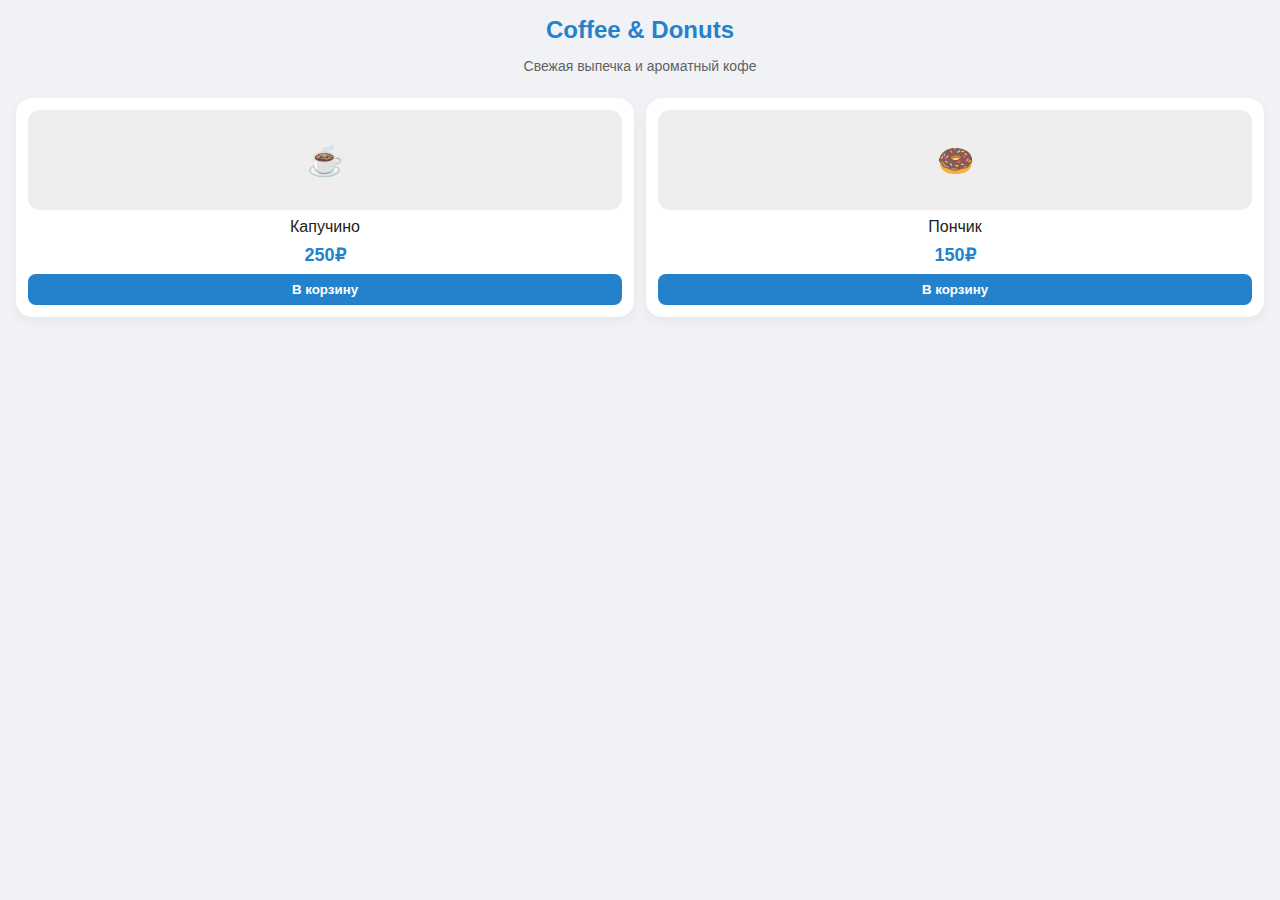
<file: index.html>
<!DOCTYPE html>
<html lang="ru">
<head>
    <meta charset="UTF-8">
    <meta name="viewport" content="width=device-width, initial-scale=1.0, maximum-scale=1.0, user-scalable=no">
    <title>Мой Магазин</title>
    <script src="https://telegram.org/js/telegram-web-app.js"></script>
    <style>
        /* Используем переменные цветов из Telegram для адаптивности темы */
        body {
            font-family: -apple-system, BlinkMacSystemFont, "Segoe UI", Roboto, Helvetica, Arial, sans-serif;
            background-color: var(--tg-theme-bg-color, #f0f2f5);
            color: var(--tg-theme-text-color, #222);
            margin: 0; padding: 16px;
            -webkit-user-select: none;
        }

        header { text-align: center; margin-bottom: 24px; }
        h1 { font-size: 24px; margin: 0; color: var(--tg-theme-button-color, #2481cc); }
        p { font-size: 14px; opacity: 0.7; }

        /* Сетка товаров */
        .grid {
            display: grid;
            grid-template-columns: 1fr 1fr;
            gap: 12px;
        }

        /* Карточка товара */
        .card {
            background: var(--tg-theme-secondary-bg-color, #fff);
            border-radius: 16px;
            padding: 12px;
            box-shadow: 0 4px 12px rgba(0,0,0,0.05);
            text-align: center;
            transition: transform 0.1s ease;
        }
        .card:active { transform: scale(0.96); }

        .image-placeholder {
            width: 100%; height: 100px;
            background: #eee; border-radius: 12px;
            margin-bottom: 8px; display: flex;
            align-items: center; justify-content: center;
            font-size: 30px;
        }

        .price {
            font-weight: bold; font-size: 18px;
            color: var(--tg-theme-button-color, #2481cc);
            margin: 8px 0;
        }

        .btn {
            background: var(--tg-theme-button-color, #2481cc);
            color: var(--tg-theme-button-text-color, #fff);
            border: none; border-radius: 8px;
            padding: 8px 16px; width: 100%;
            font-weight: bold; cursor: pointer;
        }
    </style>
</head>
<body>

<header>
    <h1>Coffee & Donuts</h1>
    <p>Свежая выпечка и ароматный кофе</p>
</header>

<div class="grid">
    <div class="card">
        <div class="image-placeholder">☕</div>
        <div class="name">Капучино</div>
        <div class="price">250₽</div>
        <button class="btn" onclick="order('Капучино', 250)">В корзину</button>
    </div>
    <div class="card">
        <div class="image-placeholder">🍩</div>
        <div class="name">Пончик</div>
        <div class="price">150₽</div>
        <button class="btn" onclick="order('Пончик', 150)">В корзину</button>
    </div>
</div>

<script>
    // Инициализация Telegram WebApp
    const tg = window.Telegram.WebApp;
    tg.expand(); // Разворачиваем на весь экран

    function order(item, price) {
        // Эффект вибрации при нажатии (Haptic Feedback)
        tg.HapticFeedback.impactOccurred('medium');
        
        // Отправляем данные обратно в бот
        const data = {
            item: item,
            price: price,
            status: "new_order"
        };
        
        tg.sendData(JSON.stringify(data)); // Закрывает WebApp и шлет данные боту
    }

    // Устанавливаем цвет кнопки MainButton (нижняя системная кнопка)
    tg.MainButton.setText("ОФОРМИТЬ ЗАКАЗ");
    tg.MainButton.textColor = "#FFFFFF";
    tg.MainButton.color = "#2481cc";
</script>

</body>
</html>
</file>
